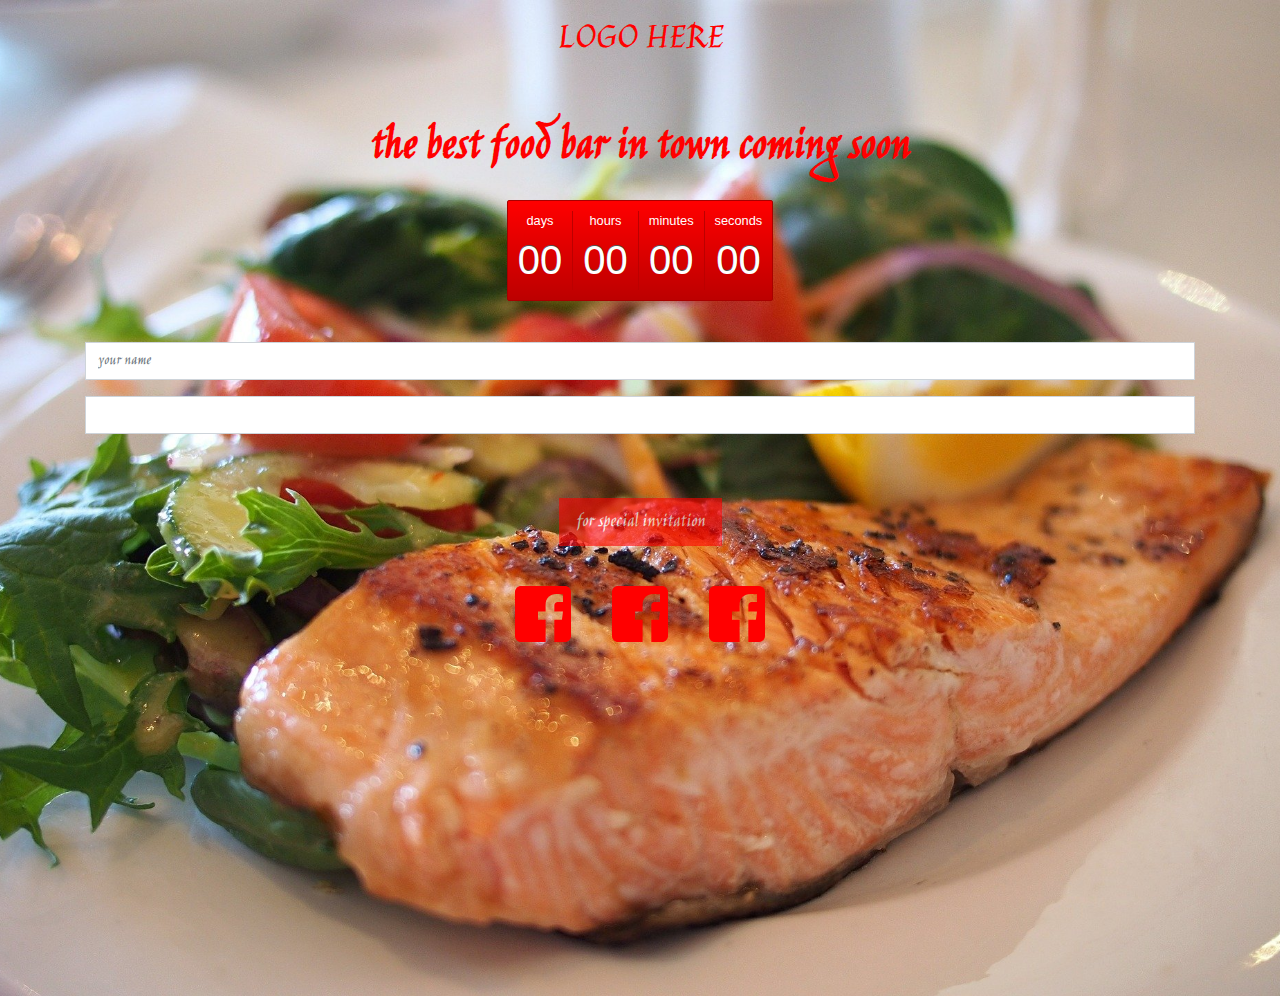
<file: index.html>
<!DOCTYPE html>
<html lang="EN">
  <head>
    <meta chrset="utf-8" />
    <meta
      name="viewport"
      content="width=device-width, initial-scale=1, shrink-to-fit=no"
    />
    <title>new site</title>
    <!--bootstrap-->
    <link rel="stylesheet" href="css/bootstrap.min.css" />
    <!--style-->
    <link rel="stylesheet" href="css/style.css" />
    <!--animate.css-->
    <link
      rel="stylesheet"
      href="https://cdnjs.cloudflare.com/ajax/libs/animate.css/3.7.2/animate.min.css"
    />
    <!--coundown-->
    <link
      rel="stylesheet"
      href="libeiry/Customizable-Themeable-jQuery-Countdown-Plugin-dsCountDown/dscountdown.css"
      type="text/css"
    />

    <link rel="stylesheet" href="libeiry/animate.css-master/animate.min.css" />
    <!--googel font-->
    <link
      href="https://fonts.googleapis.com/css?family=Jim+Nightshade&display=swap"
      rel="stylesheet"
    />
    <!--font-family: 'Jim Nightshade', cursive;
-->

    <!--fontawesome-->
    <script src="js/fontawesome.js"></script>
  </head>
  <body>
    <section id="banner" class="aniamted bounce">
      <div class=" container text-center">
        <h1 class="wow slideInLeft" data-wow-duration="2s" data-wow-delay="5s ">
          LOGO HERE
        </h1>

        <!--end count down-->
        <p class="wow zoomIn " data-wow-delay="3.2s" data-wow-duration="4s">
          the best food bar in town coming soon
        </p>
        <!--count down-->
        <div
          class="countdown wow zoomIn"
          data-wow-delay="9.2"
          data-wow-duration="4s"
          data-wow-iteration="infinite"
        ></div>
        <!--start form-->
        <form
          class="form-block wow flipInX"
          data-wow-delay="5.2"
          data-wow-duration="4s"
        >
          <div class="form-group">
            <br />
            <br />
            <label for="name" class="sr-only">Name</label>
            <input
              type="text"
              class="form-control input-lg"
              id="name"
              placeholder="your name"
            />
          </div>
          <!--start email-->
          <div class="form-group">
            <label for="email" class="sr-only">email</label>
            <input
              type="text"
              class="form-control input-lg"
              id="email"
              placehol
              der="your email"
            />
          </div>
          <br /><br />
          <!--button-->
          <button type="submit" class="btn btn-lg">
            for special invitation
          </button>
        </form>
        <!--end form-->
      </div>
      <div
        class="container text-center margin wow flipInY"
        data-wow-delay="7.2s"
        data-wow-duration="4s"
      >
        <a href="#"><i class="fab fa-facebook-square"></i></a>
        <a href="#"><i class="fab fa-facebook-square"></i></a>
        <a href="#"><i class="fab fa-facebook-square"></i></a>
      </div>
    </section>

    <!--jQuery-->
    <script src="js/jquery.min.js"></script>
    <!--wowjs-->
    <script src="libeiry/WOW-master/dist/wow.min.js"></script>
    <script>
      //wow js
      new WOW().init();
    </script>
    <!--countdown -->
    <script src="libeiry/Customizable-Themeable-jQuery-Countdown-Plugin-dsCountDown/dscountdown.min.js"></script>
    <!--bootstrap--
>
    <script src="js/bootstrap.bundle.min.js"></script>
    <script src="js/bootstrap.min.js"></script>
    <!--the main plug-->
    <script src="js/plugjs.js"></script>
  </body>
</html>
</file>
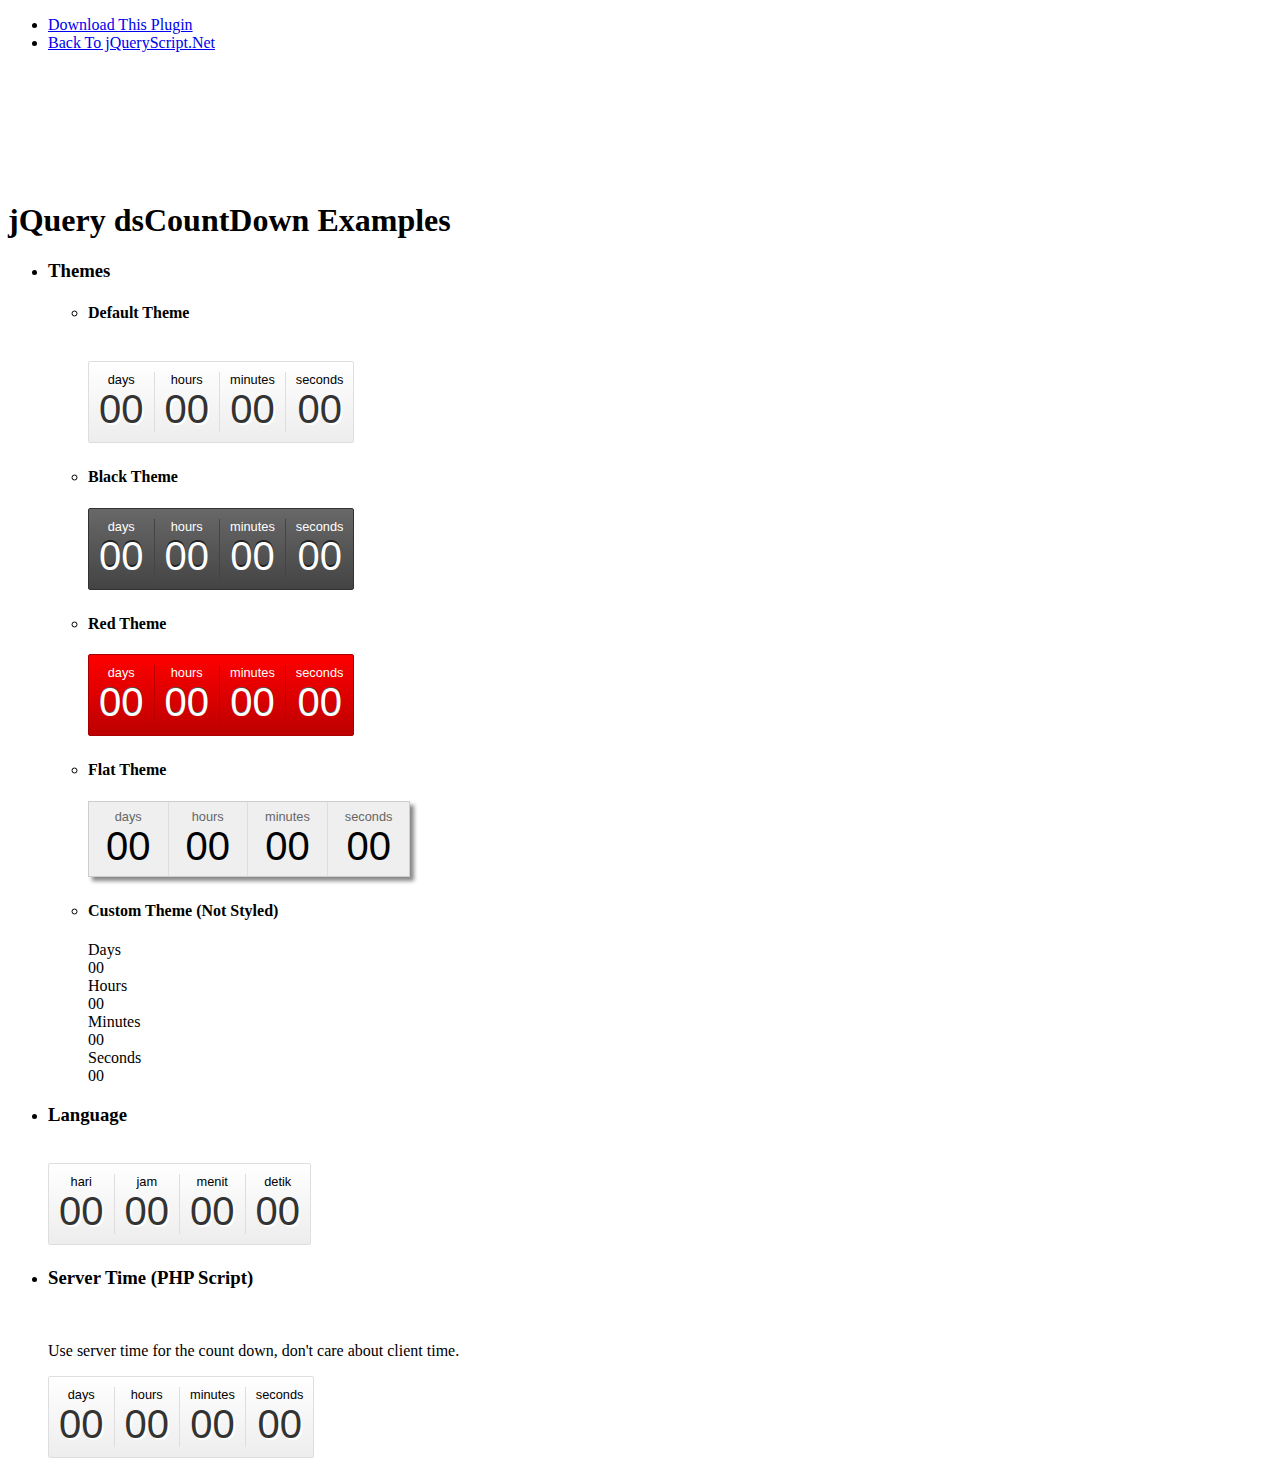
<file: libeiry/Customizable-Themeable-jQuery-Countdown-Plugin-dsCountDown/index.html>
<!DOCTYPE html PUBLIC "-//W3C//DTD XHTML 1.0 Strict//EN" "http://www.w3.org/TR/xhtml1/DTD/xhtml1-strict.dtd">
<html xmlns="http://www.w3.org/1999/xhtml">
<head>
<meta http-equiv="Content-Type" content="text/html; charset=utf-8" />
<title>jQuery dsCountDown Examples</title>
<link href="http://www.jqueryscript.net/css/jquerysctipttop.css" rel="stylesheet" type="text/css">
<link rel='stylesheet' href='dscountdown.css' type='text/css' media='all' />
<script src="http://ajax.googleapis.com/ajax/libs/jquery/1.10.2/jquery.min.js"></script>
<!-- <script type="text/javascript" src="dscountdown.js"></script> -->
<script type="text/javascript" src="dscountdown.min.js"></script>
<script>
			jQuery(document).ready(function($){
				
				$('.demo1').dsCountDown({
					endDate: new Date("December 24, 2020 23:59:00")
				});
				
				$('.demo2').dsCountDown({
					endDate: new Date("December 24, 2020 23:59:00"),
					theme: 'black'
				});
				
				$('.demo3').dsCountDown({
					endDate: new Date("December 24, 2020 23:59:00"),
					theme: 'red'
				});
				
				$('.demo4').dsCountDown({
					endDate: new Date("December 24, 2020 23:59:00"),
					theme: 'flat'
				});
				
				$('.demo5').dsCountDown({
					endDate: new Date("December 24, 2020 23:59:00"),
					theme: 'custome'
				});
				
				$('.demo6').dsCountDown({
					endDate: new Date("December 24, 2020 23:59:00"),
					titleDays: 'Hari',
					titleHours: 'Jam',
					titleMinutes: 'Menit',
					titleSeconds: 'Detik'
				});
				
				$('.demo7').dsCountDown({
					startDate: new Date("December 24, 2020 23:59:00"), // this value is picked up by PHP script &lt;?php echo date('F d, Y h:i:s'); ?&gt;
					endDate: new Date("December 24, 2020 23:59:00")
				});
				
			});
		</script>
</head>
<body id="ds-body">
<div id="jquery-script-menu">
<div class="jquery-script-center">
<ul>
<li><a href="http://www.jqueryscript.net/time-clock/Customizable-Themeable-jQuery-Countdown-Plugin-dsCountDown.html">Download This Plugin</a></li>
<li><a href="http://www.jqueryscript.net/">Back To jQueryScript.Net</a></li>
</ul>
<div class="jquery-script-ads"><script type="text/javascript"><!--
google_ad_client = "ca-pub-2783044520727903";
/* jQuery_demo */
google_ad_slot = "2780937993";
google_ad_width = 728;
google_ad_height = 90;
//-->
</script>
<script type="text/javascript"
src="http://pagead2.googlesyndication.com/pagead/show_ads.js">
</script></div>
<div class="jquery-script-clear"></div>
</div>
</div>
<div class="wrapper" style="margin-top:150px;">
<h1>jQuery dsCountDown Examples</h1>
<ul>
<li>
<h3>Themes</h3>
<ul>
<li>
<h4>Default Theme</h4>
<br/>
<div class="demo1"></div>
</li>
<li>
<h4>Black Theme</h4>
<div class="demo2"></div>
</li>
<li>
<h4>Red Theme</h4>
<div class="demo3"></div>

</li>
<li>
<h4>Flat Theme</h4>
<div class="demo4"></div>

</li>
<li>
<h4>Custom Theme (Not Styled)</h4>
<div class="demo5"></div>
</li>
</ul>
</li>
<li>
<h3>Language</h3>
<br/>
<div class="demo6"></div>

</li>
<li>
<h3>Server Time (PHP Script)</h3>
<br/>
<p>Use server time for the count down, don't care about client time.</p>
<div class="demo7"></div>
</li>
</ul>
</div>
<script type="text/javascript">

  var _gaq = _gaq || [];
  _gaq.push(['_setAccount', 'UA-36251023-1']);
  _gaq.push(['_setDomainName', 'jqueryscript.net']);
  _gaq.push(['_trackPageview']);

  (function() {
    var ga = document.createElement('script'); ga.type = 'text/javascript'; ga.async = true;
    ga.src = ('https:' == document.location.protocol ? 'https://ssl' : 'http://www') + '.google-analytics.com/ga.js';
    var s = document.getElementsByTagName('script')[0]; s.parentNode.insertBefore(ga, s);
  })();

</script>
</body>
</html>
</file>
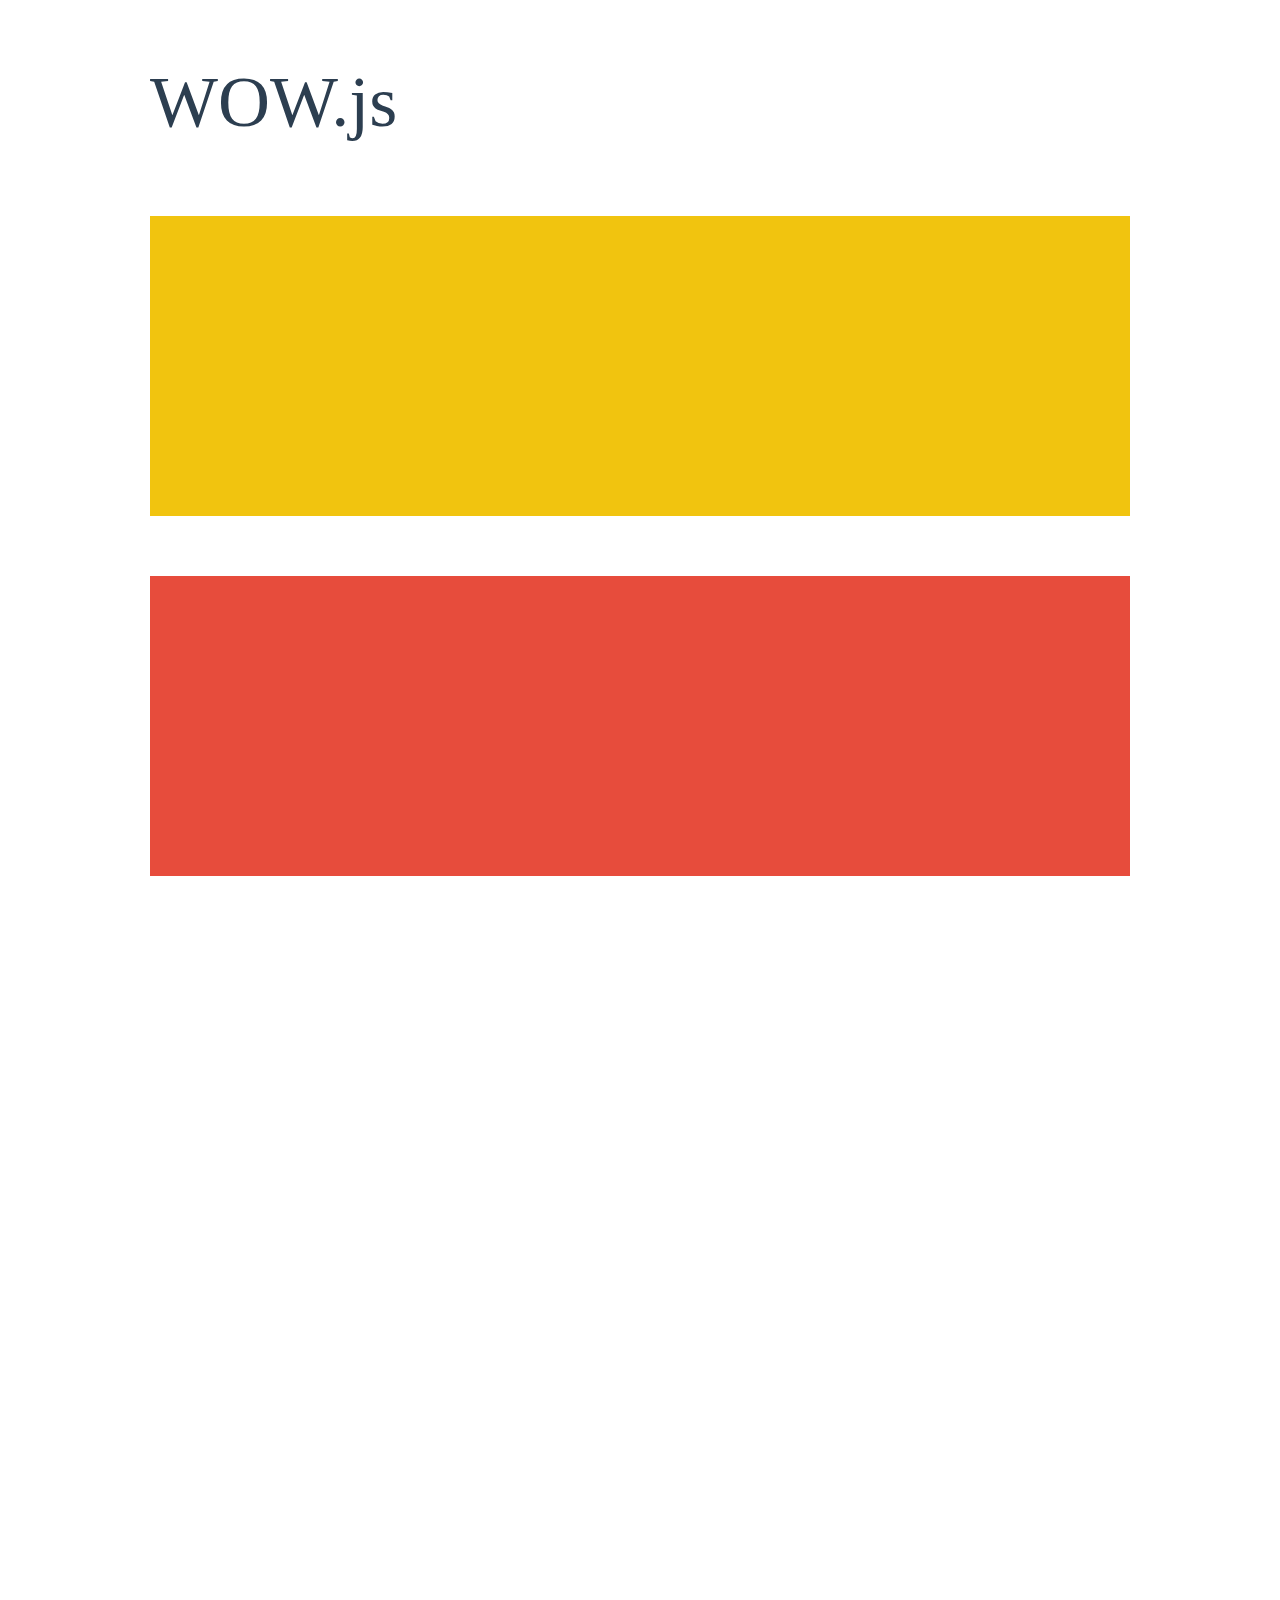
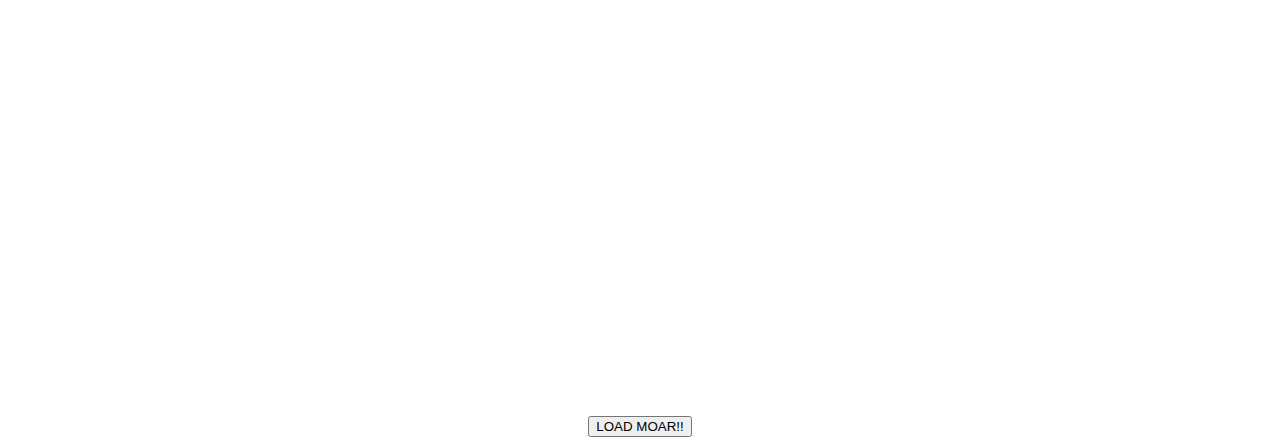
<file: libeiry/WOW-master/demo.html>
<!doctype html>

<html lang="en">
<head>
  <meta charset="utf-8">
  <title>WOW</title>
  <link rel="stylesheet" href="css/libs/animate.css">
  <link rel="stylesheet" href="css/site.css">
  <style>
    .wow:first-child {
      visibility: hidden;
    }
  </style>
  <!--[if IE]>
    <script src="http://html5shiv.googlecode.com/svn/trunk/html5.js"></script>
  <![endif]-->
</head>

<body>
  <div id="container">
    <header>
      <h1>WOW.js</h1>
    </header>
    <div id="main">
      <section class="wow fadeInDown" style="background-color: #f1c40f;"></section>
      <section class="wow pulse" style="background-color: #e74c3c;" data-wow-iteration="infinite" data-wow-duration="1500ms"></section>
      <section class="section--purple wow slideInRight" data-wow-delay="2s"></section>
      <section class="section--blue wow bounceInLeft" data-wow-offset="300"></section>
      <section class="section--green wow slideInLeft" data-wow-duration="4s"></section>
      <button id="moar">LOAD MOAR!!</button>
    </div>
  </div>
  <script src="dist/wow.js"></script>
  <script>
    wow = new WOW(
      {
        animateClass: 'animated',
        offset:       100,
        callback:     function(box) {
          console.log("WOW: animating <" + box.tagName.toLowerCase() + ">")
        }
      }
    );
    wow.init();
    document.getElementById('moar').onclick = function() {
      var section = document.createElement('section');
      section.className = 'section--purple wow fadeInDown';
      this.parentNode.insertBefore(section, this);
    };
  </script>
</body>
</html>
</file>
<file: css/style.css>
/*css*/
/* 
start banner
*/

body {
  font-size: 100%;
  font-family: "Jim Nightshade", cursive;
}

#banner {
  overflow: hidden !important;
}
section {
  background: url(../img/1.jpg);
  background-position: center;
  background-repeat: no-repeat;
  background-size: cover;
  color: white;
  padding: 1em 0 5em 0;
  overflow: ;
}
.container h1 {
  color: red;
  display: inline;
}
.container p {
  color: red;
  font-size: 3em;
  padding-top: 1em;
  font-size: 3em;
  font-weight: bolder;
}
#banner button {
  background: red;
  opacity: 0.6;
  border-radius: 0 !important;
  color: white;
}

@media screen and (max-width: 768px) {
  #banner button {
    width: 100%;
  }
}

form {
  font-weight: 900;
}
.form-control {
  border-radius: 0;
  margin-right: 0.15em;
}

.margin a {
  padding: 2em;

  font-size: 4em;
  background-color: rd;
  color: red;
  padding: 0.3em;
  border-radius: 50%;
}

.margin {
  margin-top: 2em;
}
/* 
countdown 
*/

.countdown {
  margin-bottom: -1em;
}
</file>
<file: libeiry/Customizable-Themeable-jQuery-Countdown-Plugin-dsCountDown/dscountdown.css>
.dsCountDown:after{
	content:'';
    clear: both;
}

.dsCountDown{
    display:inline-block;
	*display: inline;
    zoom: 1;
}

/* ------------------------- White Theme ------------------------- */
.dsCountDown.ds-white {
	color: #000;
	position: relative;
	font-family: Arial, Helvetica, sans-serif, serif;
	font-size: 1em;
	padding: 10px;
	border: 1px solid #dedede;
	border-radius: 2px;
	
	background: #ffffff; /* Old browsers */
	/* IE9 SVG, needs conditional override of 'filter' to 'none' */
	background: url([data-uri]);
	background: -moz-linear-gradient(top,  #ffffff 0%, #ededed 100%); /* FF3.6+ */
	background: -webkit-gradient(linear, left top, left bottom, color-stop(0%,#ffffff), color-stop(100%,#ededed)); /* Chrome,Safari4+ */
	background: -webkit-linear-gradient(top,  #ffffff 0%,#ededed 100%); /* Chrome10+,Safari5.1+ */
	background: -o-linear-gradient(top,  #ffffff 0%,#ededed 100%); /* Opera 11.10+ */
	background: -ms-linear-gradient(top,  #ffffff 0%,#ededed 100%); /* IE10+ */
	background: linear-gradient(to bottom,  #ffffff 0%,#ededed 100%); /* W3C */
	filter: progid:DXImageTransform.Microsoft.gradient( startColorstr='#ffffff', endColorstr='#ededed',GradientType=0 ); /* IE6-8 */
}

.ds-white .ds-element {
	float: left;
	margin-right: 10px;
	text-align: center;
	border-right: 1px solid #dedede;
	padding-right: 10px;
}

.dsCountDown.ds-white > .ds-element.ds-element-seconds {
	margin-right: 0;
	padding-right: 0;
	border-right: 0;
}

.ds-white .ds-element-title {
	font-size: 0.8em;
	text-transform: lowercase;
}

.ds-white .ds-element-value {
	font-size: 2.5em;
	color: #333;
	text-shadow: 2px 2px 0px #fff;
}



/* ------------------------- Black Theme ------------------------- */
.dsCountDown.ds-black {
	color: #fff;
	position: relative;
	font-family: Arial, Helvetica, sans-serif, serif;
	font-size: 1em;
	padding: 10px;
	border: 1px solid #323232;
	border-radius: 2px;
	
	background: #686868; /* Old browsers */
	/* IE9 SVG, needs conditional override of 'filter' to 'none' */
	background: url([data-uri]);
	background: -moz-linear-gradient(top,  #686868 0%, #444444 100%); /* FF3.6+ */
	background: -webkit-gradient(linear, left top, left bottom, color-stop(0%,#686868), color-stop(100%,#444444)); /* Chrome,Safari4+ */
	background: -webkit-linear-gradient(top,  #686868 0%,#444444 100%); /* Chrome10+,Safari5.1+ */
	background: -o-linear-gradient(top,  #686868 0%,#444444 100%); /* Opera 11.10+ */
	background: -ms-linear-gradient(top,  #686868 0%,#444444 100%); /* IE10+ */
	background: linear-gradient(to bottom,  #686868 0%,#444444 100%); /* W3C */
	filter: progid:DXImageTransform.Microsoft.gradient( startColorstr='#686868', endColorstr='#444444',GradientType=0 ); /* IE6-8 */

}

.ds-black .ds-element {
	float: left;
	margin-right: 10px;
	text-align: center;
	border-right: 1px solid #444;
	padding-right: 10px;
}

.dsCountDown.ds-black > .ds-element.ds-element-seconds {
	margin-right: 0;
	padding-right: 0;
	border-right: 0;
}

.ds-black .ds-element-title {
	font-size: 0.8em;
	text-transform: lowercase;
}

.ds-black .ds-element-value {
	font-size: 2.5em;
	color: #fff;
	text-shadow: 0px -2px 0px #222;
}



/* ------------------------- Red Theme ------------------------- */
.dsCountDown.ds-red {
	color: #fff;
	position: relative;
	font-family: Arial, Helvetica, sans-serif, serif;
	font-size: 1em;
	padding: 10px;
	border: 1px solid #A80000;
	border-radius: 2px;
	
	background: #ff0000; /* Old browsers */
	/* IE9 SVG, needs conditional override of 'filter' to 'none' */
	background: url([data-uri]);
	background: -moz-linear-gradient(top,  #ff0000 0%, #bc0000 100%); /* FF3.6+ */
	background: -webkit-gradient(linear, left top, left bottom, color-stop(0%,#ff0000), color-stop(100%,#bc0000)); /* Chrome,Safari4+ */
	background: -webkit-linear-gradient(top,  #ff0000 0%,#bc0000 100%); /* Chrome10+,Safari5.1+ */
	background: -o-linear-gradient(top,  #ff0000 0%,#bc0000 100%); /* Opera 11.10+ */
	background: -ms-linear-gradient(top,  #ff0000 0%,#bc0000 100%); /* IE10+ */
	background: linear-gradient(to bottom,  #ff0000 0%,#bc0000 100%); /* W3C */
	filter: progid:DXImageTransform.Microsoft.gradient( startColorstr='#ff0000', endColorstr='#bc0000',GradientType=0 ); /* IE6-8 */


}

.ds-red .ds-element {
	float: left;
	margin-right: 10px;
	text-align: center;
	border-right: 1px solid #BC0000;
	padding-right: 10px;
}

.dsCountDown.ds-red > .ds-element.ds-element-seconds{
	margin-right: 0;
	padding-right: 0;
	border-right: 0;
}

.ds-red .ds-element-title {
	font-size: 0.8em;
	text-transform: lowercase;
}

.ds-red .ds-element-value {
	font-size: 2.5em;
	color: #fff;
	text-shadow: 0px -1px 0px #555;
}



/* ------------------------- Flat Theme ------------------------- */
.dsCountDown.ds-flat {
	color: #000;
	position: relative;
	font-family: Arial, Helvetica, sans-serif, serif;
	font-size: 1em;
	border: 1px solid #cdcdcd;
	background: #efefef;
	box-shadow: 4px 4px 4px #888;
}

.ds-flat .ds-element {
	float: left;
	text-align: center;
	border-right: 1px solid #dedede;
	padding: 7px 17px;
}

.dsCountDown.ds-flat > .ds-element.ds-element-seconds {
	border-right: 0;
}

.ds-flat .ds-element-title {
	font-size: 0.8em;
	text-transform: lowercase;
	color: #666;
}

.ds-flat .ds-element-value {
	font-size: 2.5em;
	color: #000;
}
</file>
<file: libeiry/WOW-master/css/site.css>
h1 {
  font-size:     72px;
  line-height:   1.5;
  color: #2c3e50;
  font-weight:   100;
}

#container {
  width:  980px;
  margin: 0 auto;
}

section {
  height: 300px;
  margin: 60px 0;
}

.section--purple {
  background-color: #9b59b6;
}

.section--blue {
  background-color: #3498db;
}

.section--green {
  background-color: #2ecc71;
}

#main {
  text-align: center;
}

#more {
  margin: 20px auto 48px;
}
</file>
